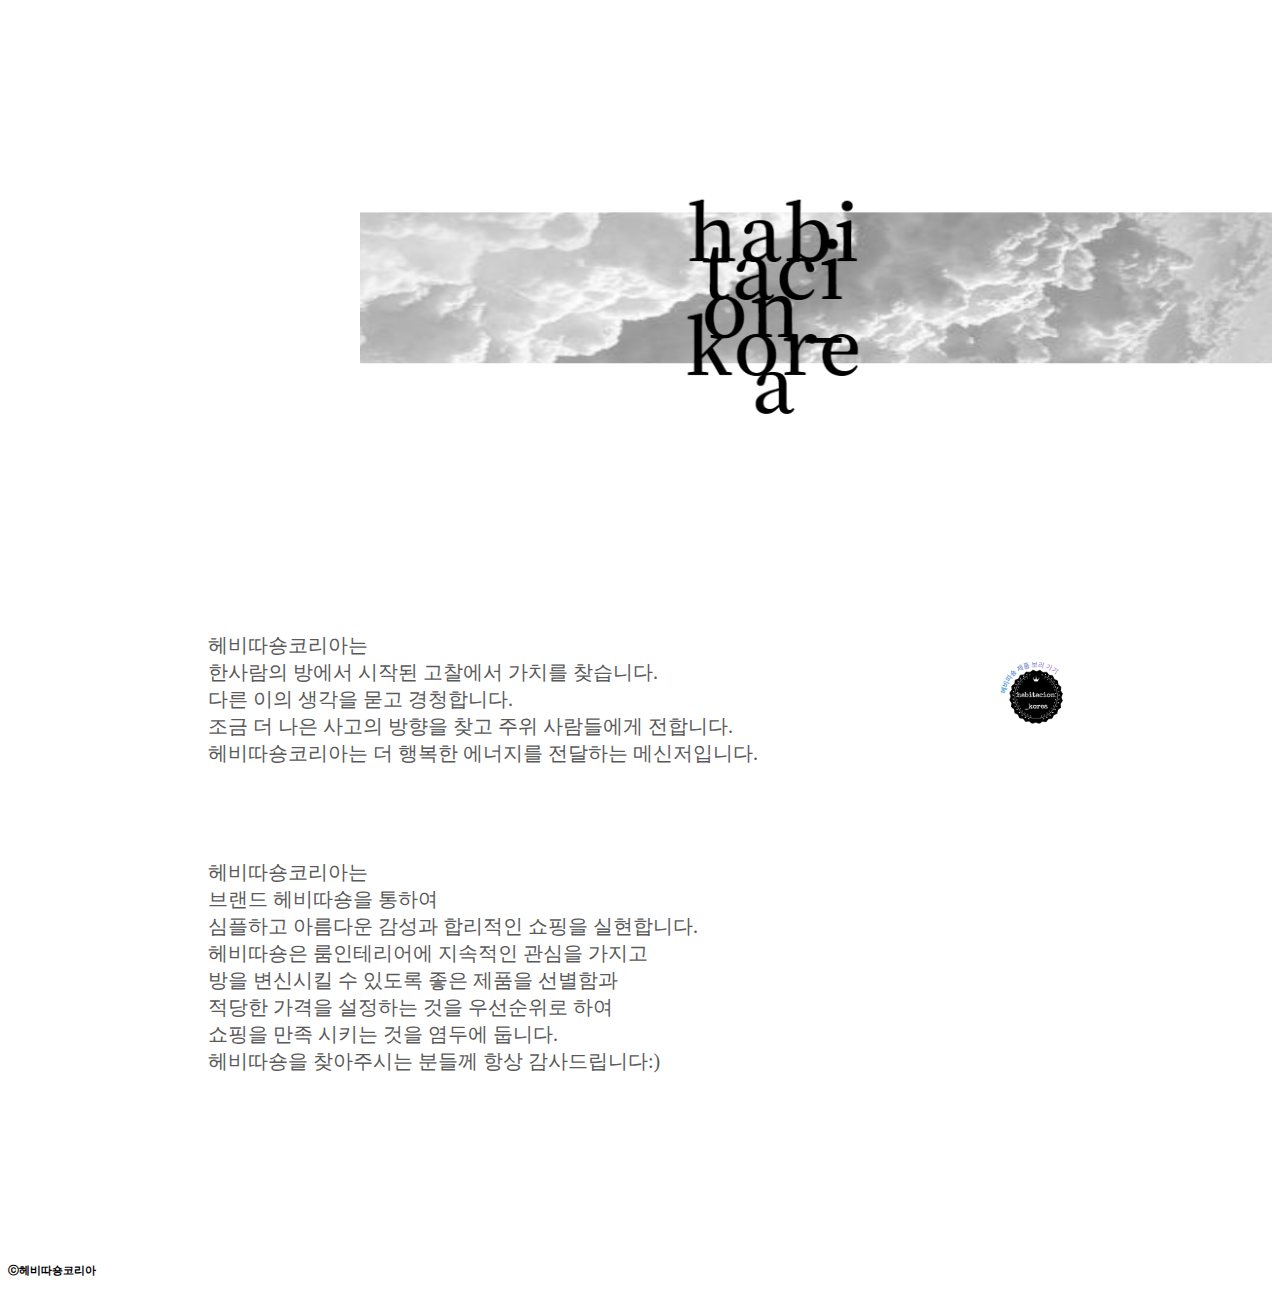
<file: 001.html>
<!DOCTYPE html>
<html>
  <head>
    <meta charset="utf-8">
    <link rel="stylesheet" href="style.css">
    <title>about</title>
    <style>
      a{
text-align: right;
text-decoration: none;
border: 100px;
display:block;
      }
      </style>
  </head>

<body>
  <br>
  <br>
  <br>
  <br>
  <a href="index.html" target="_blank" ><img src="gh.png" width="100%"></a>
  <br>
  <br>
  <br>
  <br>
  <br>
  
  <div id="grid">
<h3>
  <strong>헤비따숑코리아</strong>는<br>
한사람의 방에서 시작된 고찰에서 가치를 찾습니다.<br>
다른 이의 생각을 묻고 경청합니다.<br>
조금 더 나은 사고의 방향을 찾고 주위 사람들에게 전합니다.<br>
헤비따숑코리아는 더 행복한 에너지를 전달하는 메신저입니다.<br>
  <br>
  <br>
  <br>
  <br>
헤비따숑코리아는 <br>
브랜드 헤비따숑을 통하여 <br>
심플하고 아름다운 감성과 합리적인 쇼핑을 실현합니다.<br>
헤비따숑은 룸인테리어에 지속적인 관심을 가지고 <br>
방을 변신시킬 수 있도록 좋은 제품을 선별함과  <br>
적당한 가격을 설정하는 것을 우선순위로 하여<br> 
  쇼핑을 만족 시키는 것을 염두에 둡니다.<br>
헤비따숑을 찾아주시는 분들께 항상 감사드립니다:)<br>
</h3>
 
  <a href="https://smartstore.naver.com/habitacion_korea" target="_blank" ><img src="uh.png" width="50%"></a>
 </div>
  <br>
 <br>
 <br>
 <br>
 <br>
 <br>
 <br>
 <br>
 <h6>ⓒ헤비따숑코리아</h6>
  </body>
</html>
</file>
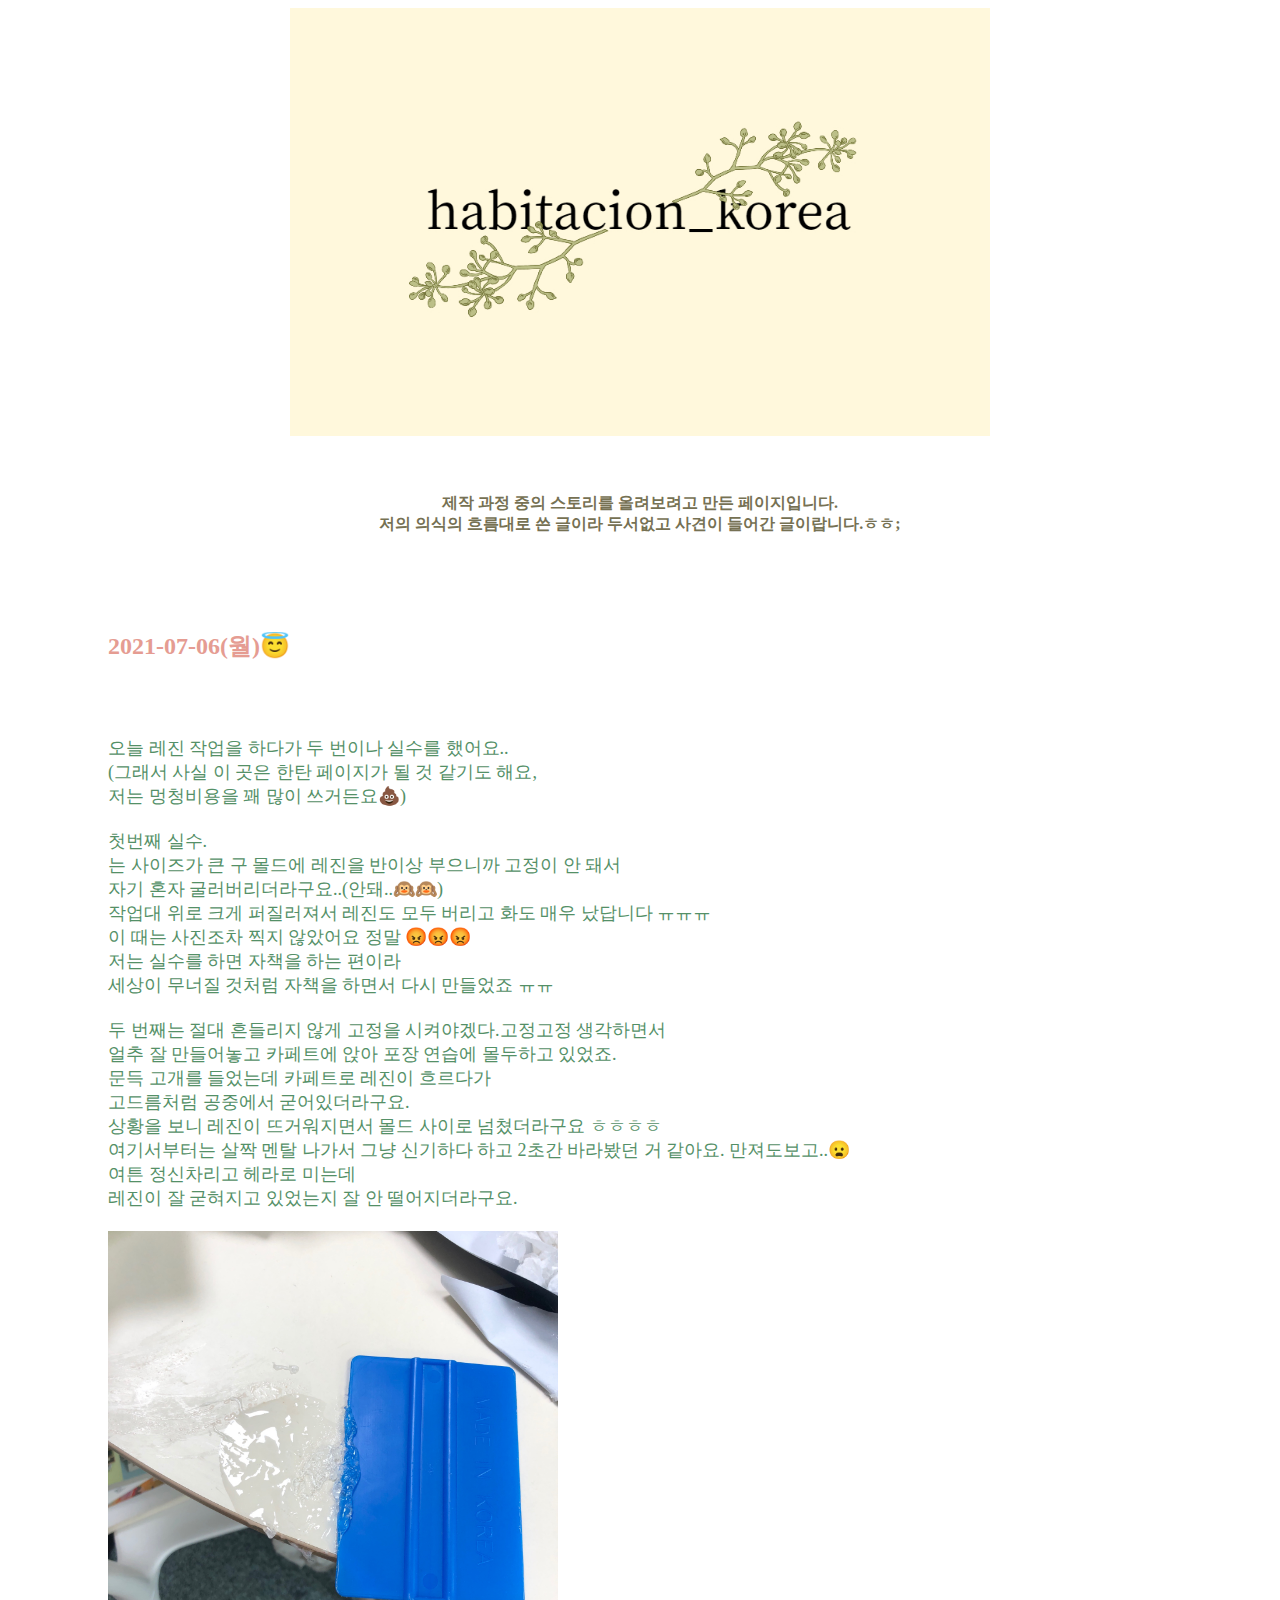
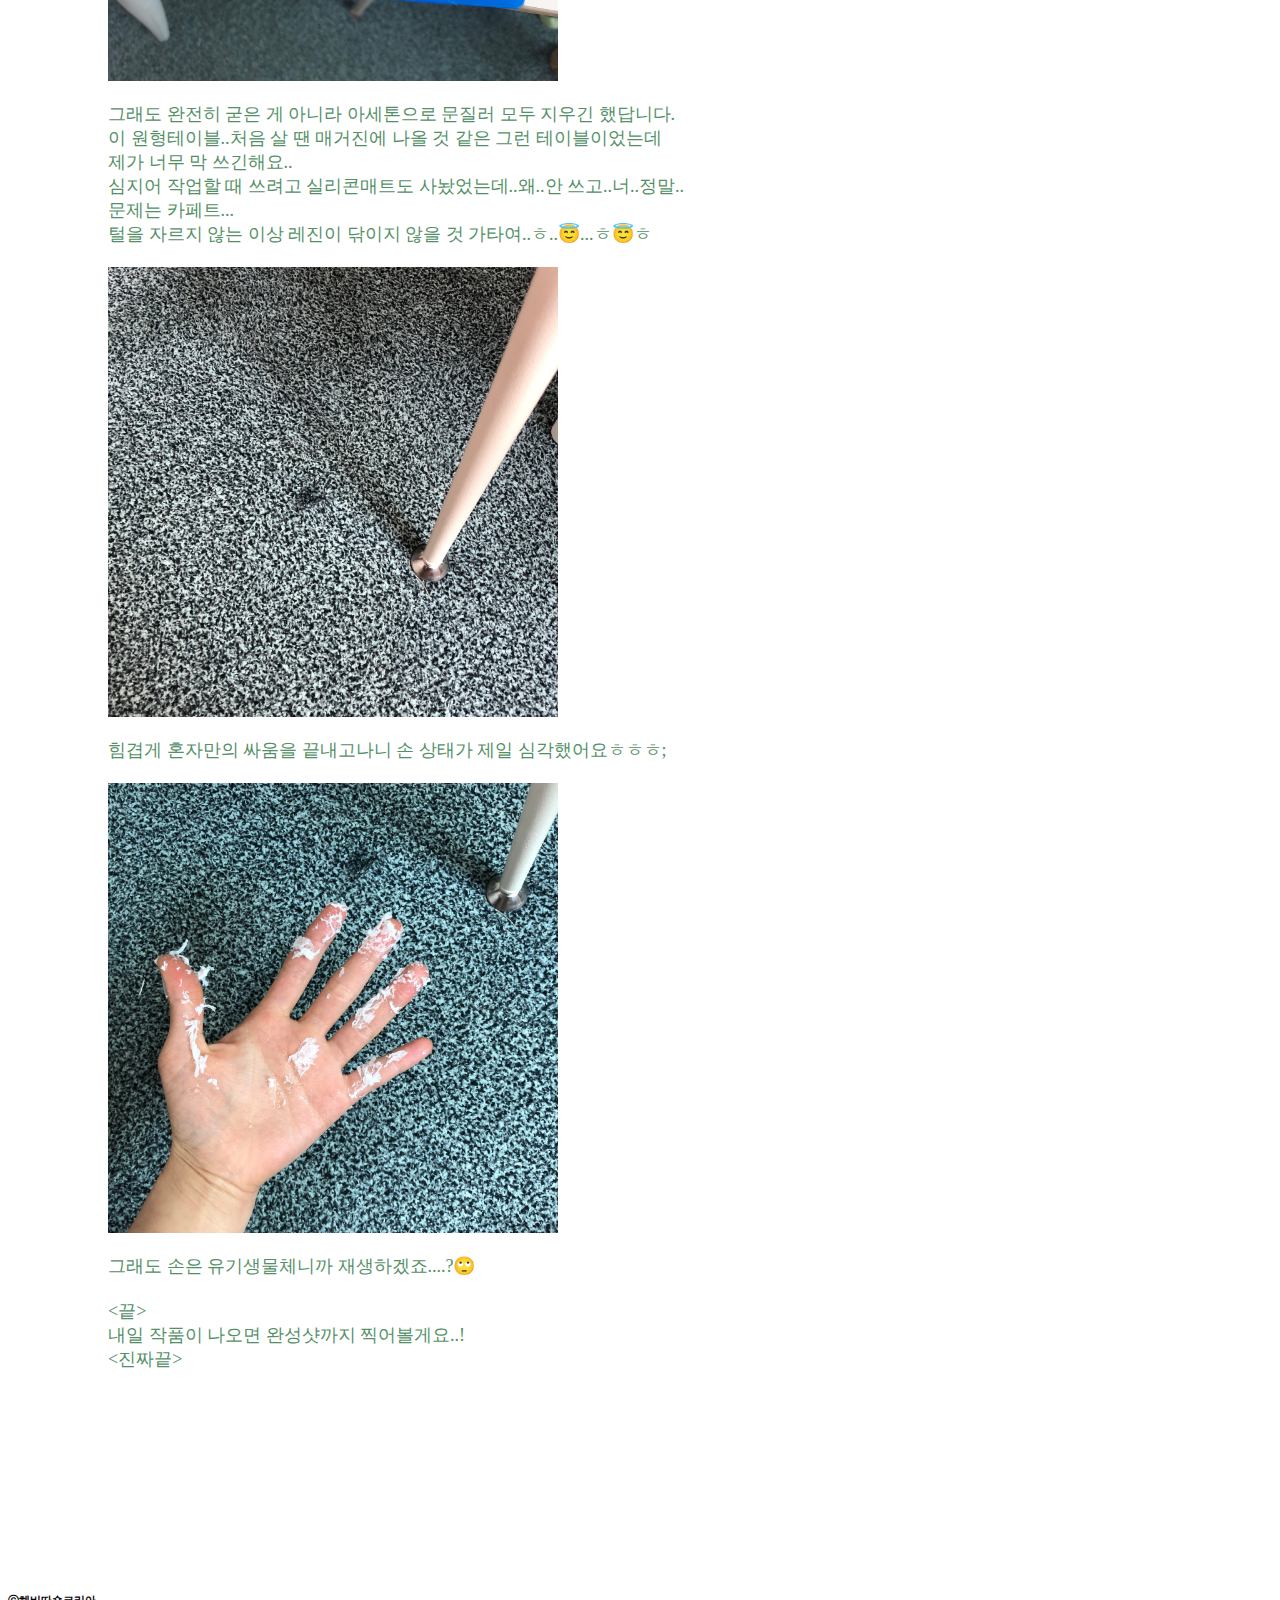
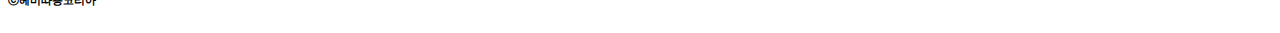
<file: 003.html>
<!DOCTYPE html>
<html>
  <head>
    <meta charset="utf-8">
    <link rel="stylesheet" href="style.css">
    <title>STORY</title>
<style media="screen">
h2{
  margin-left: 100px;
  color: #E59C92;
}
h4{

  color: #767153;
  text-align: center;
}
  p{
    text-align: left;
    color: #549067;
    font-size: 18px;
    font-style: normal;
    margin-left: 100px;
  }
  img{
    display: block;
    align-content: center;
  }
</style>
  </head>

  <body>
    <center><img src="012.jpg" width="700px"></img></center>
  <br>
  <br>
<h4>제작 과정 중의 스토리를 올려보려고 만든 페이지입니다. <br>
저의 의식의 흐름대로 쓴 글이라 두서없고 사견이 들어간 글이랍니다.ㅎㅎ;
</h4>
<br>
<br>
<br>
<h2>2021-07-06(월)😇</h2>
<br>
<br>
<p>

오늘 레진 작업을 하다가 두 번이나 실수를 했어요..<br>
(그래서 사실 이 곳은 한탄 페이지가 될 것 같기도 해요, <br>
저는 멍청비용을 꽤 많이 쓰거든요💩)<br>
<br>
첫번째 실수.<br>
는 사이즈가 큰 구 몰드에 레진을 반이상 부으니까 고정이 안 돼서 <br>
자기 혼자 굴러버리더라구요..(안돼..🙉🙉)<br>
작업대 위로 크게 퍼질러져서 레진도 모두 버리고 화도 매우 났답니다 ㅠㅠㅠ<br>
이 때는 사진조차 찍지 않았어요 정말 😡😡😡 <br>
저는 실수를 하면 자책을 하는 편이라 <br>
세상이 무너질 것처럼 자책을 하면서 다시 만들었죠 ㅠㅠ<br>
<br>
두 번째는 절대 흔들리지 않게 고정을 시켜야겠다.고정고정 생각하면서 <br>
얼추 잘 만들어놓고 카페트에 앉아 포장 연습에 몰두하고 있었죠.<br>
문득 고개를 들었는데 카페트로 레진이 흐르다가 <br>
고드름처럼 공중에서 굳어있더라구요.<br>
 상황을 보니 레진이 뜨거워지면서 몰드 사이로 넘쳤더라구요 ㅎㅎㅎㅎ<br>
여기서부터는 살짝 멘탈 나가서 그냥 신기하다 하고 2초간 바라봤던 거 같아요. 만져도보고..😦<br>
여튼 정신차리고 헤라로 미는데 <br>
레진이 잘 굳혀지고 있었는지 잘 안 떨어지더라구요.<br>
<br>
<img src="G.jpg" width="450PX">
<br>
그래도 완전히 굳은 게 아니라 아세톤으로 문질러 모두 지우긴 했답니다.<br>
이 원형테이블..처음 살 땐 매거진에 나올 것 같은 그런 테이블이었는데 <br>
제가 너무 막 쓰긴해요..<br>
심지어 작업할 때 쓰려고 실리콘매트도 사놨었는데..왜..안 쓰고..너..정말..<br>
문제는 카페트... <br>
털을 자르지 않는 이상 레진이 닦이지 않을 것 가타여..ㅎ..😇...ㅎ😇ㅎ<br>
<br>
<img src="T.jpg" width="450PX">
<br>
힘겹게 혼자만의 싸움을 끝내고나니 손 상태가 제일 심각했어요ㅎㅎㅎ;<br>
<br>
<img src="H.jpg" width="450PX">
<br>
그래도 손은 유기생물체니까 재생하겠죠....?🙄 <br>
<br>
<끝><br>
내일 작품이 나오면 완성샷까지 찍어볼게요..! <br>
<진짜끝>
</p>
 <br>
 <br>
 <br>
 <br>
 <br>
 <br>
 <br>
 <br>
 <br>
 <br>
 <h6>ⓒ헤비따숑코리아</h6>
  </body>
</html>
</file>
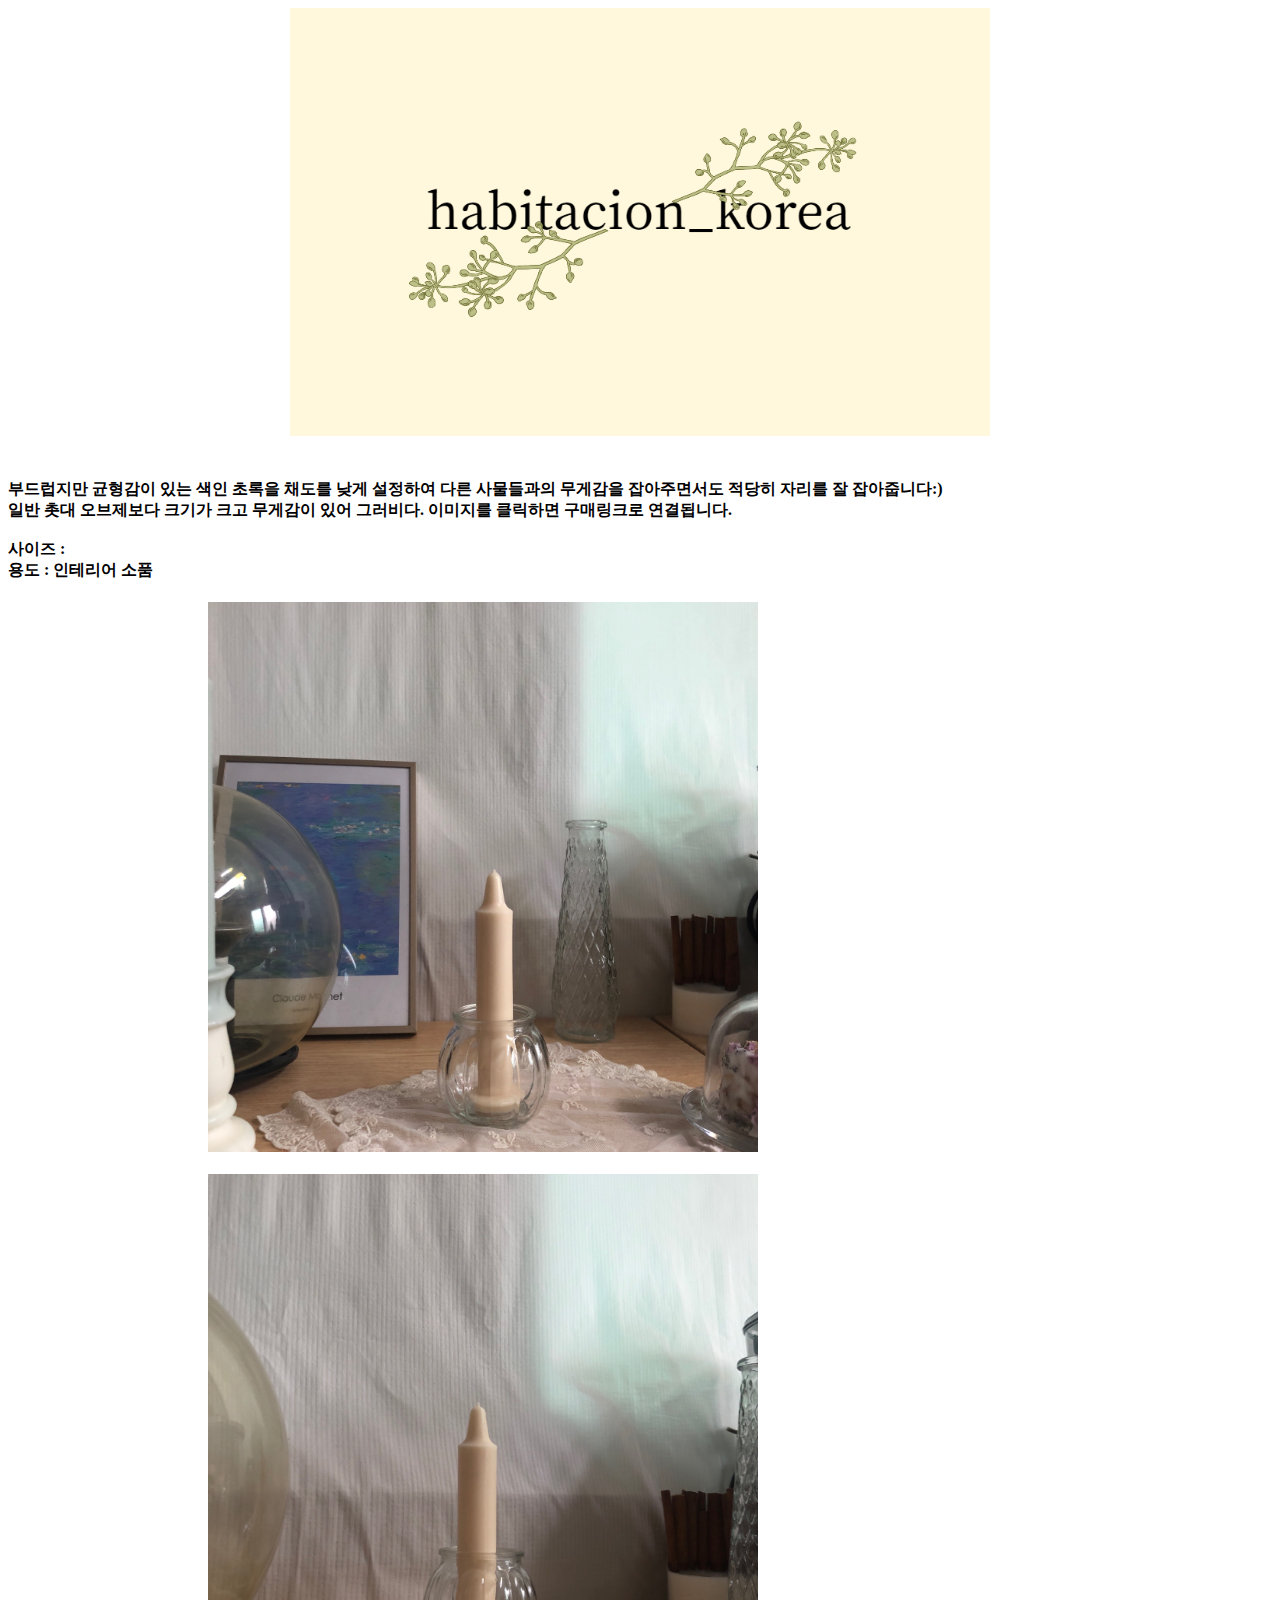
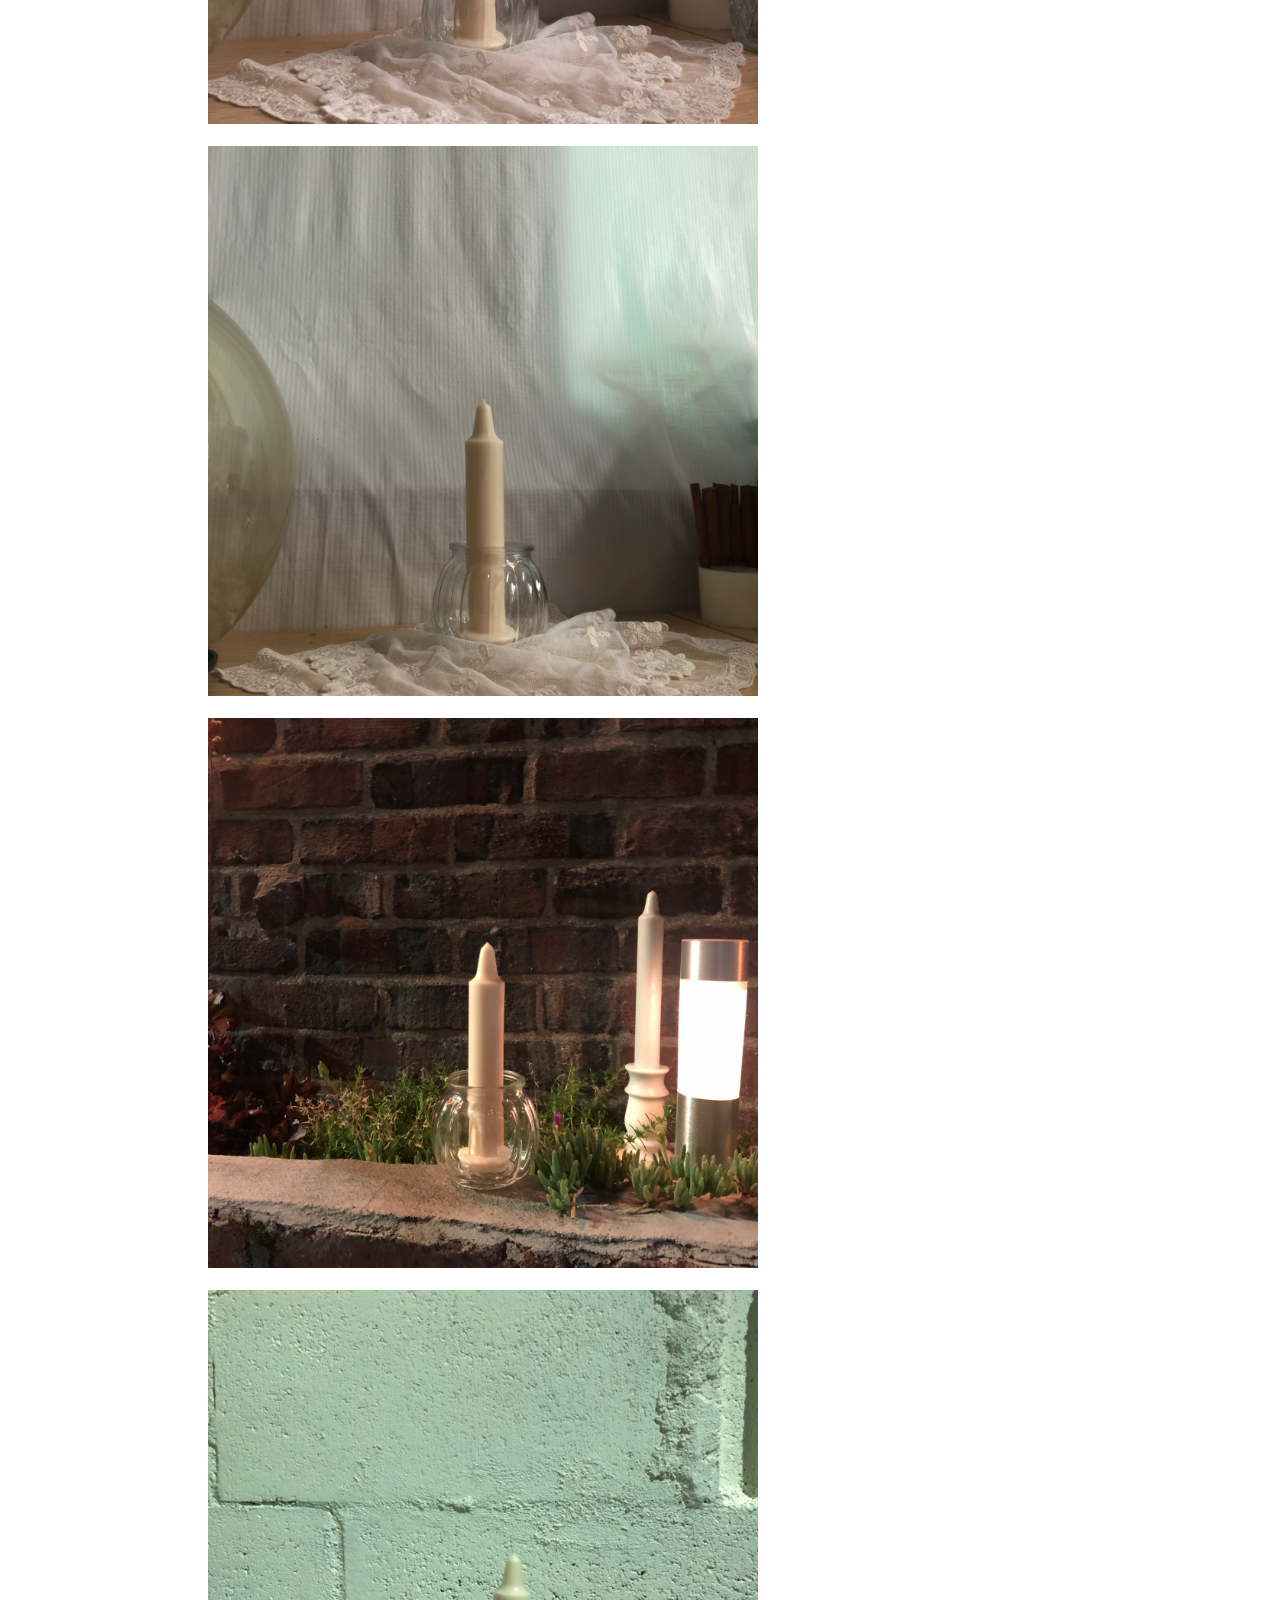
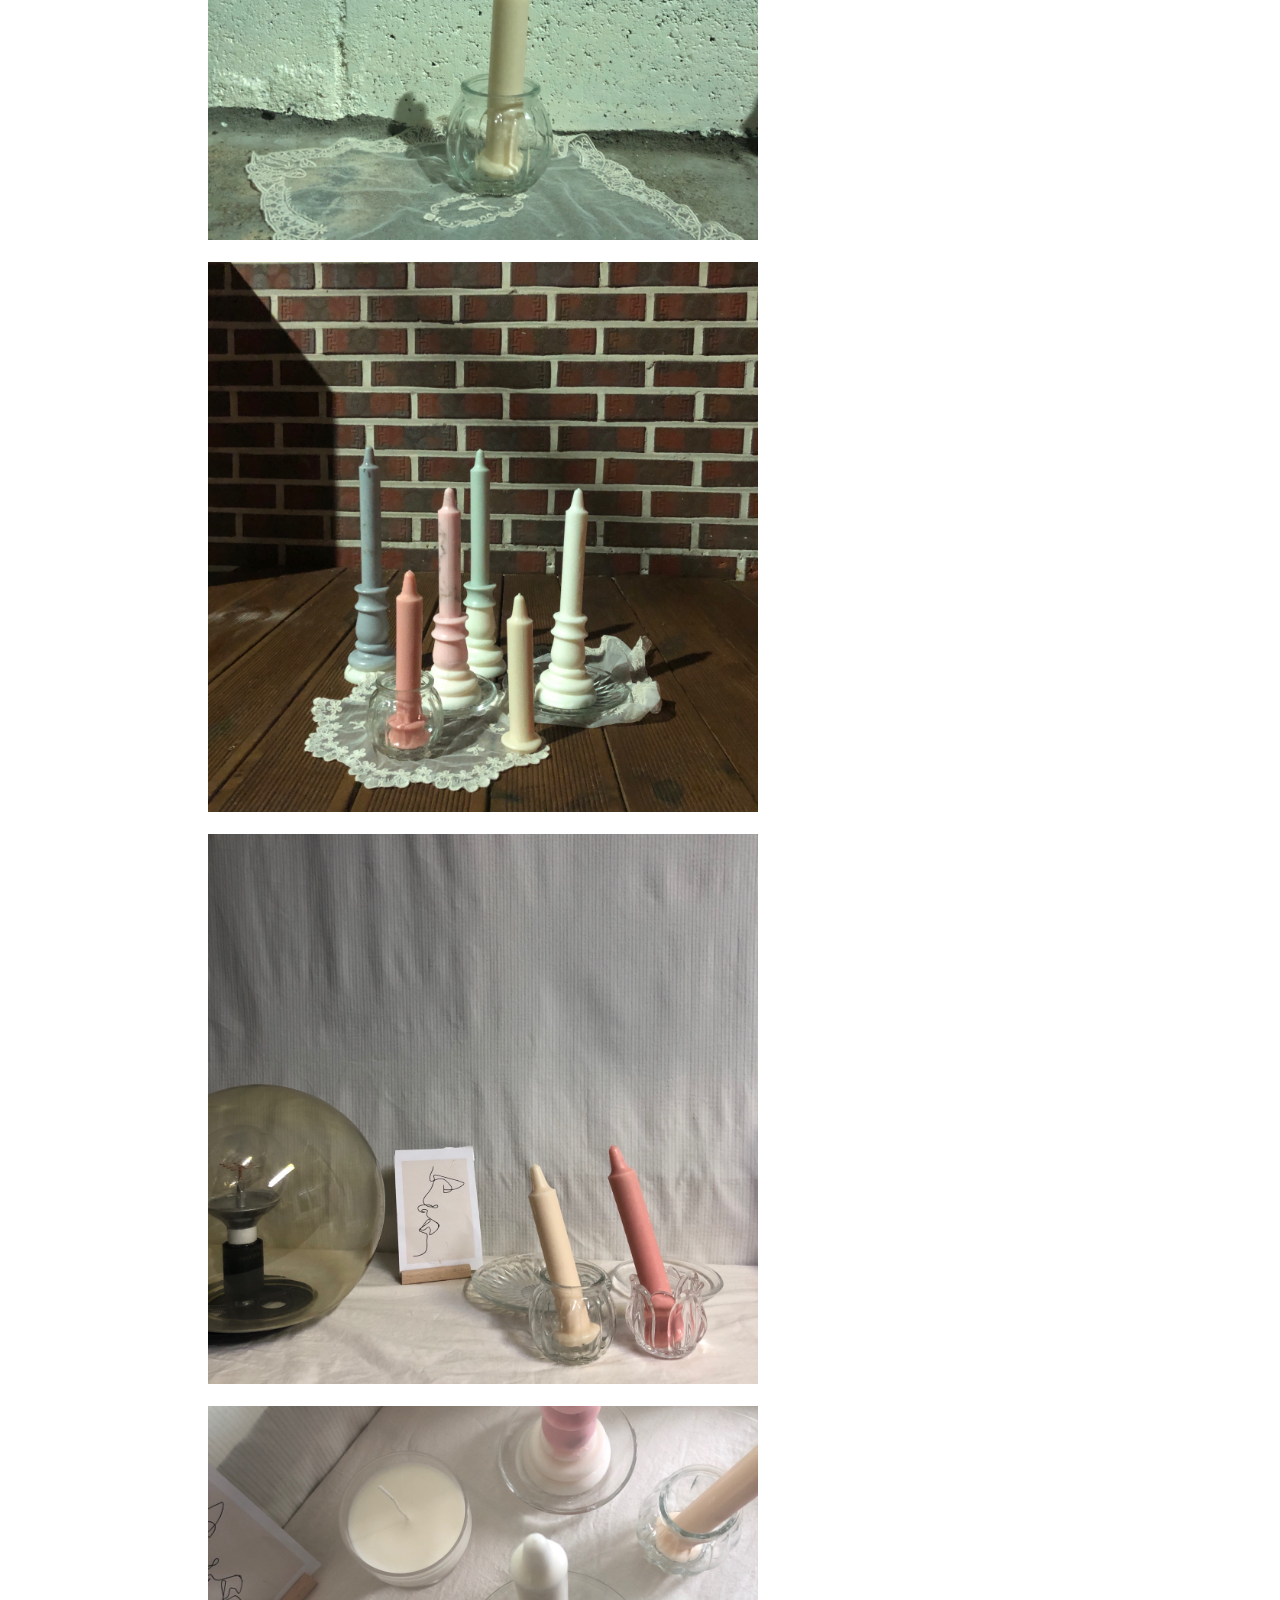
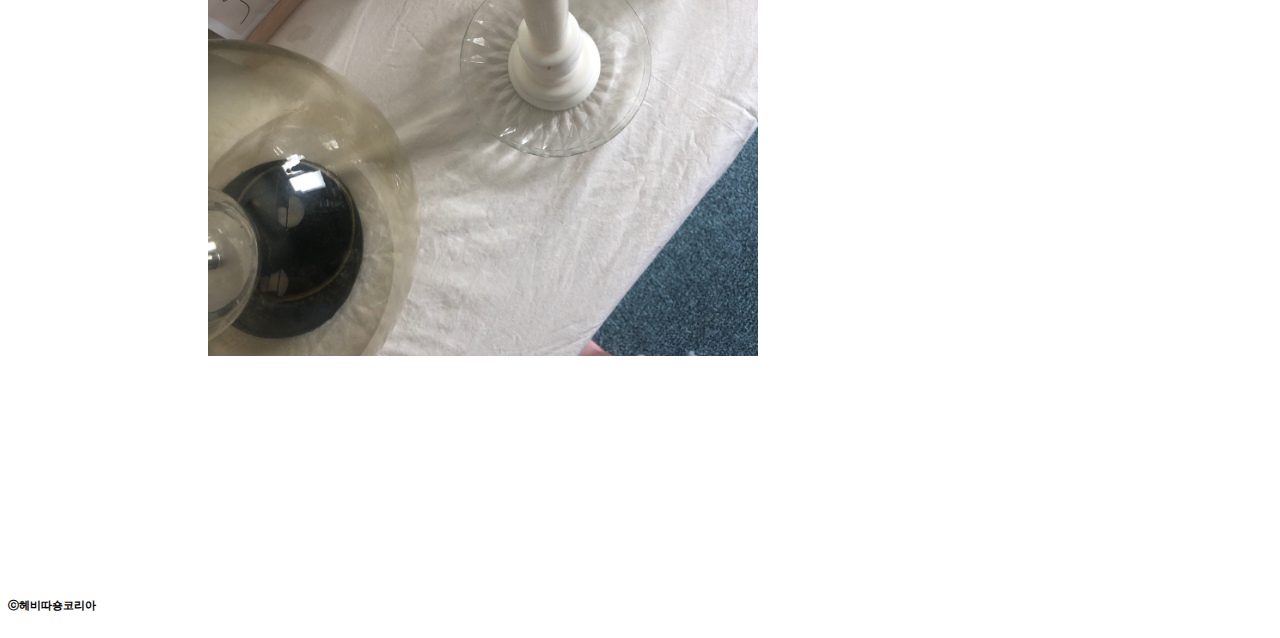
<file: 006.html>
<!DOCTYPE html>
<html>
  <head>
    <meta charset="utf-8">
    <link rel="stylesheet" href="style.css">
    <title>green</title>
  </head>

  <body>
    <center><img src="012.jpg" width="700px"></img></center>
  ​

<h4>부드럽지만 균형감이 있는 색인 초록을 채도를 낮게 설정하여 다른 사물들과의 무게감을 잡아주면서도 적당히 자리를 잘 잡아줍니다:)<br>
일반 촛대 오브제보다 크기가 크고 무게감이 있어 그러비다.
이미지를 클릭하면 구매링크로 연결됩니다.<br>
<br>
사이즈 :
<br>용도 : 인테리어 소품</h4>
  <div id="grid">
    <a href="http://smartstore.naver.com/habitacion_korea" target="_blank" >
      <img src="b1.jpg" width="550px">
      <br>
      <br>
      <img src="b2.jpg" width="550px">
      <br>
      <br>
      <img src="b3.jpg" width="550px">
      <br>
      <br>
      <img src="b4.jpg" width="550px">
      <br>
      <br>
      <img src="b5.jpg" width="550px">
      <br>
      <br>
      <img src="sm.jpg" width="550px">
      <br>
      <br>
      <img src="b7.jpg" width="550px">
      <br>
      <br>
      <img src="b8.jpg" width="550px">
      <br>
      <br>
    </a>
  </div>

 </p>
 <br>
 <br>
 <br>
 <br>
 <br>
 <br>
 <br>
 <br>
 <br>
 <br>
 <h6>ⓒ헤비따숑코리아</h6>
  </body>
</html>
</file>
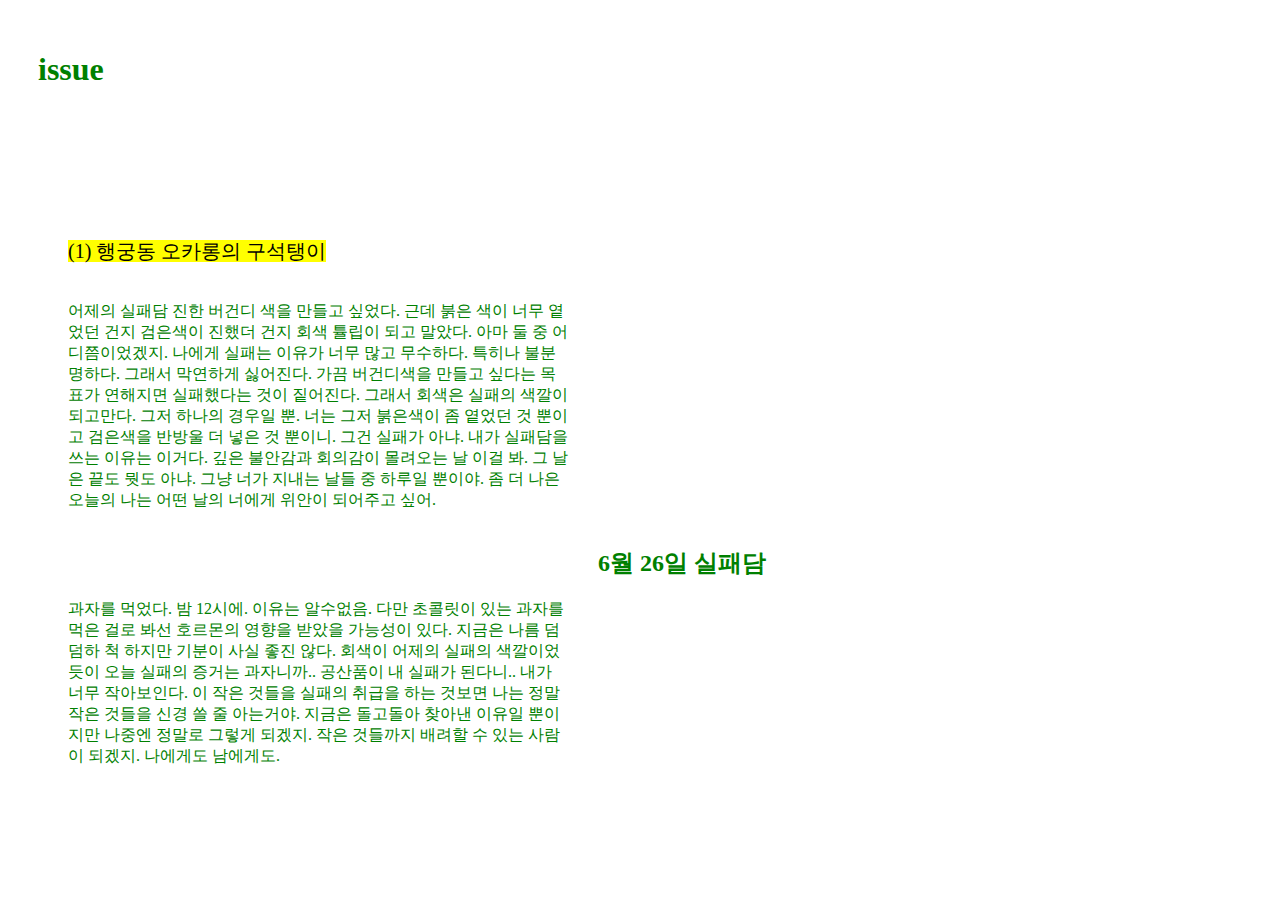
<file: doggomagazine.html>
<!DOCTYPE html>
<!DOCTYPE html>
<html lang="ko" >
  <head>
    <meta charset="utf-8">
    <link rel="stylesheet" href="style.css">
    <title>일기장</title>
    <style >

#grid
{
display: grid;
grid-template-columns: 500px 1fr;
padding: 60px;
   }
   #article
   {
     text-align: right;
     padding-top: 150px;

   }
    h1{
      padding:30px;
    }
    h2{
      padding-left: 30px;
    }
    h3{
      display: inline;
    }
    ul{
      text-align:right;
      display: inline;
    }
    </style>
  </head>
  <body>
    <font color="green" face="바탕">
    <h1>issue</h1>
​
​

 <div id="grid">
<h3><mark>(1) 행궁동 오카롱의 구석탱이</mark></h3>
  ​<p>
    어제의 실패담
   진한 버건디 색을 만들고 싶었다.
   근데 붉은 색이 너무 옅었던 건지 검은색이 진했더 건지 회색 튤립이 되고 말았다. 아마 둘 중 어디쯤이었겠지.
   나에게 실패는 이유가 너무 많고 무수하다. 특히나 불분명하다. 그래서 막연하게 싫어진다.
   가끔 버건디색을 만들고 싶다는 목표가 연해지면 실패했다는 것이 짙어진다. 그래서 회색은 실패의 색깔이 되고만다.
   그저 하나의 경우일 뿐. 너는 그저 붉은색이 좀 옅었던 것 뿐이고 검은색을 반방울 더 넣은 것 뿐이니.
   그건 실패가 아냐.
   내가 실패담을 쓰는 이유는 이거다.
   깊은 불안감과 회의감이 몰려오는 날 이걸 봐. 그 날은 끝도 뭣도 아냐. 그냥 너가 지내는 날들 중 하루일 뿐이야.
   좀 더 나은 오늘의 나는 어떤 날의 너에게 위안이 되어주고 싶어.
 </p>
 <br>
 <p>

   <h2>6월 26일 실패담</h2>

   과자를 먹었다. 밤 12시에.
   이유는 알수없음. 다만 초콜릿이 있는 과자를 먹은 걸로 봐선 호르몬의 영향을 받았을 가능성이 있다.
   지금은 나름 덤덤하 척 하지만 기분이 사실 좋진 않다.
   회색이 어제의 실패의 색깔이었듯이 오늘 실패의 증거는 과자니까..
   공산품이 내 실패가 된다니.. 내가 너무 작아보인다.
   이 작은 것들을 실패의 취급을 하는 것보면 나는 정말 작은 것들을 신경 쓸 줄 아는거야. 지금은 돌고돌아 찾아낸 이유일 뿐이지만
   나중엔 정말로 그렇게 되겠지. 작은 것들까지 배려할 수 있는 사람이 되겠지. 나에게도 남에게도.


​</p>

​
  </body>
</html>
</file>
<file: style.css>
#grid{
 display:grid;
  grid-template-columns: 600px 1fr ;
  padding-left:200px;
  padding-right:180px;

}

#article{
border-left: 3px solid green;
  padding-left:100px;
  font-size: 55px;
}

h3{
color: #595959;
text-align: left;
font-style: normal;
font-weight: lighter;
font-size: 20px;
font-family: inherit;
}

}
h6{
  text-align: center;
}
p{

}
ul{
text-align: right;
display:inline;
}
@media(max-width:1000px){
  #grid{
  display: block;
    max-width: 100%;
    max-height: 100%;
  }
}
</file>
